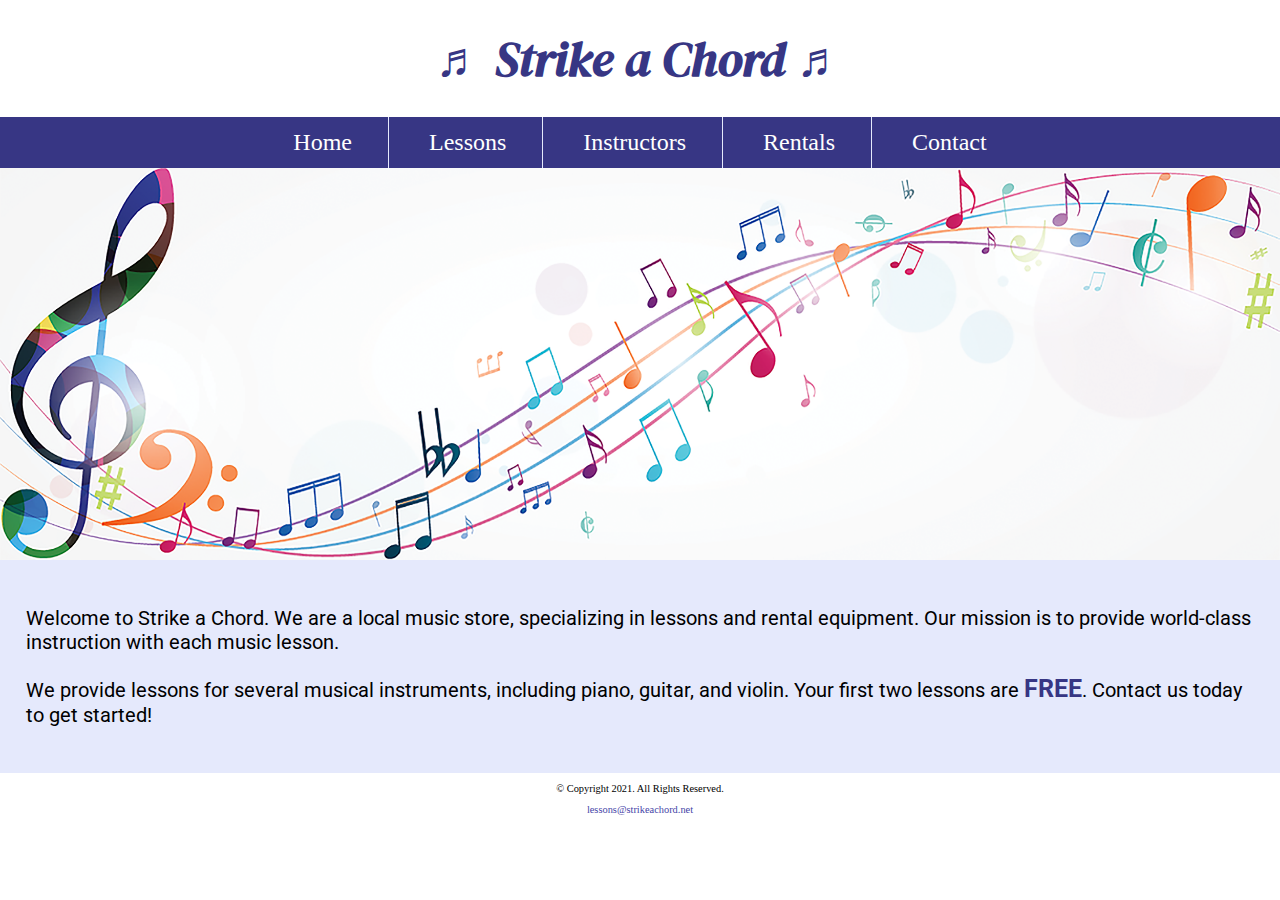
<file: index.html>
<!DOCTYPE html>
<!--
Student Name: Daniel Abreu
File Name: contact.html
Today's Date: Sep 19, 2022
 -->
<html lang="en">
<head>
	<title>Strike a Chord: Home Page</title>
	<meta charset="utf-8">
    <link rel="stylesheet" href="css/styles.css">
    <meta name="viewport" content="width=device-width, initial-scale=1.0">
    <link href="https://fonts.googleapis.com/css?family=DM+Serif+Display:400i|Roboto&display=swap" rel="stylesheet">
    <link rel="shortcut icon" href="images/favicon.ico">
	<link rel="icon" type="image/png" sizes="32x32" href="images/favicon-32.png">
    <link rel="apple-touch-icon" sizes="180x180" href="images/apple-touch-icon.png">
	<link rel="icon" sizes="192x192" href="images/android-chrome-192.png">
</head>
<body>

	<!-- Mobile Nav -->
	<nav class="mobile-nav">
			<div id="menu-links">
				<a href="index.html">Home</a>
				<a href="lessons.html">Lessons</a>
				<a href="instructions.html">Instructors</a>
				<a href="rentals.html">Rentals</a>
				<a href="contact.html">Contact Us</a>
			</div>
			<a class="menu-icon" onclick="hamburger()">
				<div>&#9776;</div>
			</a>
		</nav>

	<header>
		<h1> <span class="tab-desk">&#9836;</span> Strike a Chord <span class="tab-desk">&#9836;</span> </h1>
	</header>

	<nav class="tab-desk">
		<ul>
            <li><a href="index.html">Home</a></li>
            <li><a href="lessons.html">Lessons</a></li>
            <li><a href="instructors.html">Instructors</a></li>
            <li><a href="rentals.html">Rentals</a></li>
            <li><a href="contact.html">Contact</a></li>
        </ul>
	</nav>

    <!-- Hero Image -->
    <div id="hero" class="tab-desk">
        <img src="images/music-notes.png" alt="colorful music notes">
    </div>

	<!-- Use the main area to add the main content to the webpage -->
	<main>

        <div id="intro">

            <p>Welcome to Strike a Chord. We are a local music store, specializing in lessons and rental equipment. Our mission is to provide world-class instruction with each music lesson.</p>

            <p>We provide lessons for several musical instruments, including piano, guitar, and violin. Your first two lessons are <span class="action">FREE</span>. Contact us today to get started!</p>

        </div>

	</main>

	<footer>
		<p>&copy; Copyright 2021. All Rights Reserved.</p>
		<p><a href="mailto:lessons@strikeachord.net">lessons@strikeachord.net</a></p>
	</footer>

	<script src="scripts/script.js"></script>

</body>
</html>
</file>
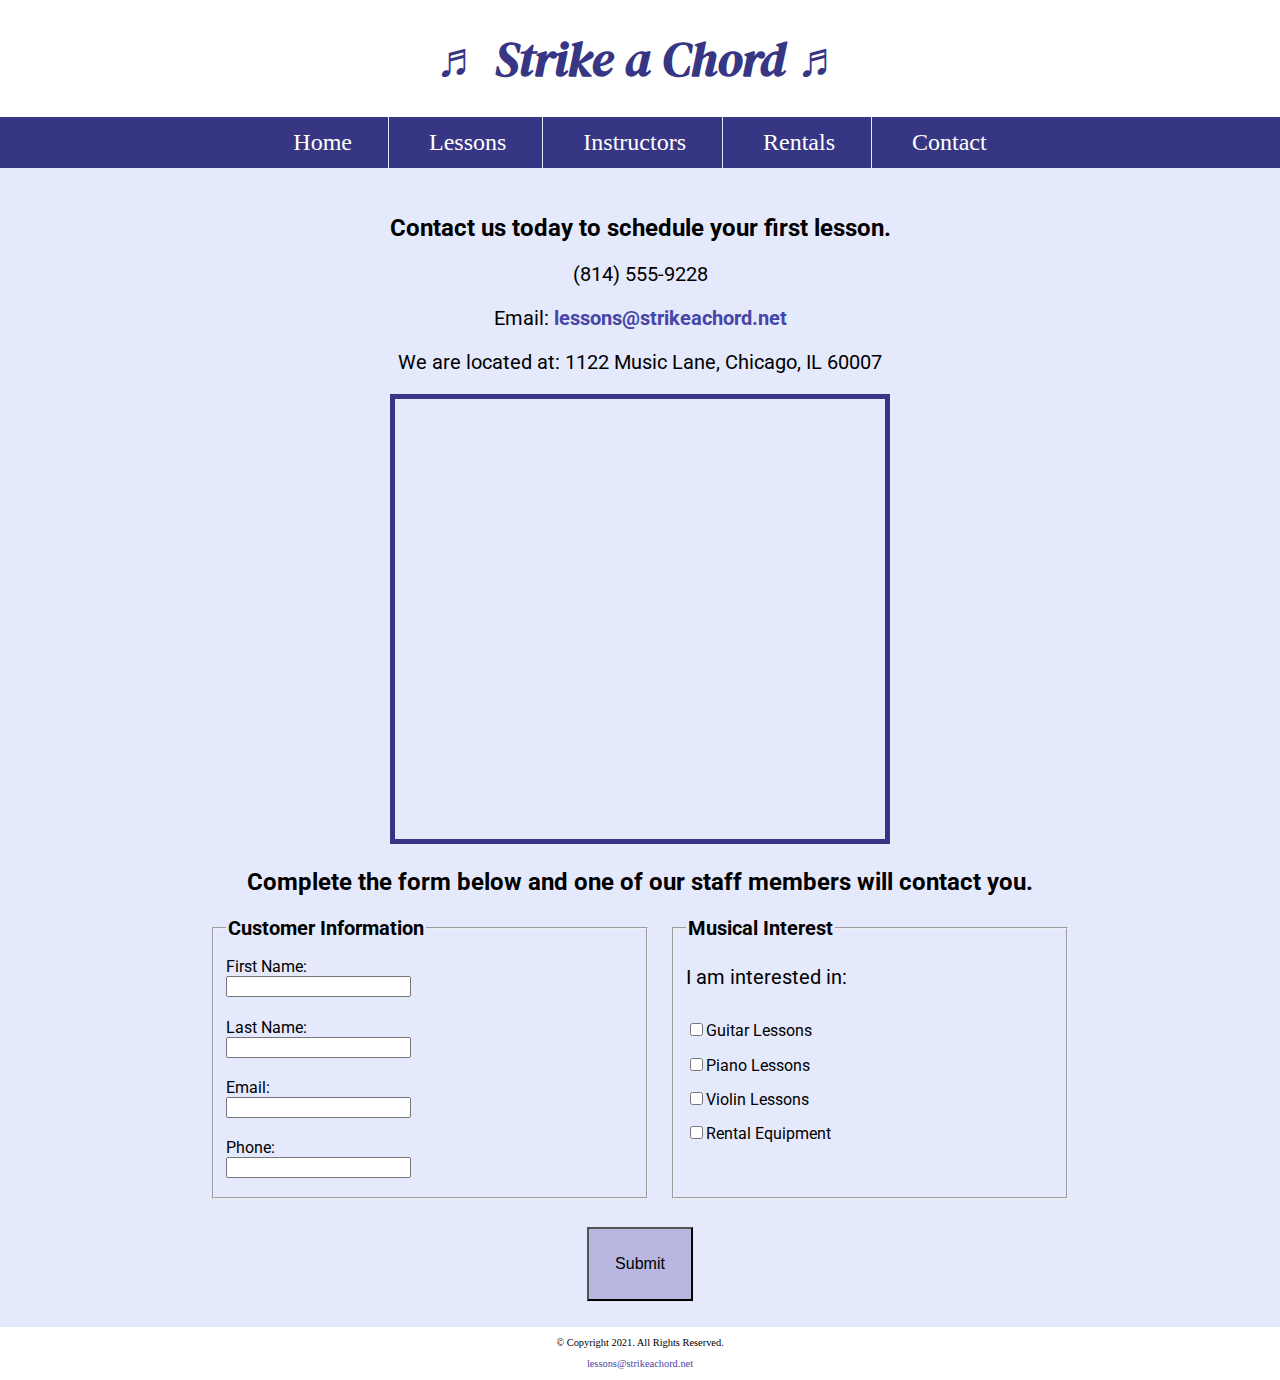
<file: contact.html>
<!DOCTYPE html>
<!--
	Student Name: Daniel Abreu
	File Name: contact.html
	Today's Date: Sep 19, 2022
 -->
<html lang="en">
<head>
	<title>Strike a Chord: Contact</title>
	<meta charset="utf-8">
    <link rel="stylesheet" href="css/styles.css">
    <meta name="viewport" content="width=device-width, initial-scale=1.0">
    <link href="https://fonts.googleapis.com/css?family=DM+Serif+Display:400i|Roboto&display=swap" rel="stylesheet">
    <link rel="shortcut icon" href="images/favicon.ico">
	<link rel="icon" type="image/png" sizes="32x32" href="images/favicon-32.png">
    <link rel="apple-touch-icon" sizes="180x180" href="images/apple-touch-icon.png">
	<link rel="icon" sizes="192x192" href="images/android-chrome-192.png">
</head>
<body>

<!-- Mobile Nav -->
<nav class="mobile-nav">
		<div id="menu-links">
			<a href="index.html">Home</a>
			<a href="lessons.html">Lessons</a>
			<a href="instructions.html">Instructors</a>
			<a href="rentals.html">Rentals</a>
			<a href="contact.html">Contact Us</a>
		</div>
		<a class="menu-icon" onclick="hamburger()">
			<div>&#9776;</div>
		</a>
	</nav>

	<header>
		<h1> <span class="tab-desk">&#9836;</span> Strike a Chord <span class="tab-desk">&#9836;</span> </h1>
	</header>

	<nav class="tablet-desktop">
		<ul>
            <li><a href="index.html">Home</a></li>
            <li><a href="lessons.html">Lessons</a></li>
            <li><a href="instructors.html">Instructors</a></li>
            <li><a href="rentals.html">Rentals</a></li>
            <li><a href="contact.html">Contact</a></li>
        </ul>
	</nav>

	<!-- Use the main area to add the main content to the webpage -->
	<main>

        <div id="contact">

            <h2>Contact us today to schedule your first lesson.</h2>
            <p class="tel-link mobile"><a href="tel:8145559228">(814) 555-9228</a></p>
            <p class="tab-desk">(814) 555-9228</p>
            <p>Email: <a href="mailto:lessons@strikeachord.net" class="email-link">lessons@strikeachord.net</a></p>
            <p>We are located at: 1122 Music Lane, Chicago, IL 60007</p>

            <iframe src="https://www.google.com/maps/embed?pb=!1m18!1m12!1m3!1d380513.7160580949!2d-88.01215278051977!3d41.83339249282865!2m3!1f0!2f0!3f0!3m2!1i1024!2i768!4f13.1!3m3!1m2!1s0x880e2c3cd0f4cbed%3A0xafe0a6ad09c0c000!2sChicago%2C+IL!5e0!3m2!1sen!2sus!4v1558660826146!5m2!1sen!2sus" width="600" height="450" class="map" allowfullscreen></iframe>

        </div>

        <div id="form">

                <h2>Complete the form below and one of our staff members will contact you.</h2>

                <form class="form-grid"><!-- Start Form -->

                    <fieldset>
                        <legend>Customer Information</legend>
                        <label for="fName">First Name:</label>
                        <input type="text" name="fName" id="fName">

                        <label for="lName">Last Name:</label>
                        <input type="text" name="lName" id="lName">

                        <label for="email">Email:</label>
                        <input type="email" name="email" id="email">

                        <label for="phone">Phone:</label>
                        <input type="tel" id="phone" name="phone">
                    </fieldset>

                    <fieldset>
                        <legend>Musical Interest</legend>
                        <p>I am interested in:</p>

                        <label for="guitarles"><input type="checkbox" name="interest" id="guitarles" value="Guitar Lessons">Guitar Lessons</label>

                        <label for="piano"><input type="checkbox" name="interest" id="pianoles" value="Piano Lessons">Piano Lessons</label>

                        <label for="violin"><input type="checkbox" name="interest" id="violinles" value="Violin Lessons">Violin Lessons</label>

                        <label for="rent"><input type="checkbox" name="interest" id="rent" value="Rental Equipment">Rental Equipment</label>

                    </fieldset>

                    <input type="submit" id="submit" value="Submit" class="btn">

                </form>

            </div>

	</main>

	<footer>
		<p>&copy; Copyright 2021. All Rights Reserved.</p>
		<p><a href="mailto:lessons@strikeachord.net">lessons@strikeachord.net</a></p>
	</footer>

	<script src="scripts/script.js"></script>

</body>
</html>
</file>
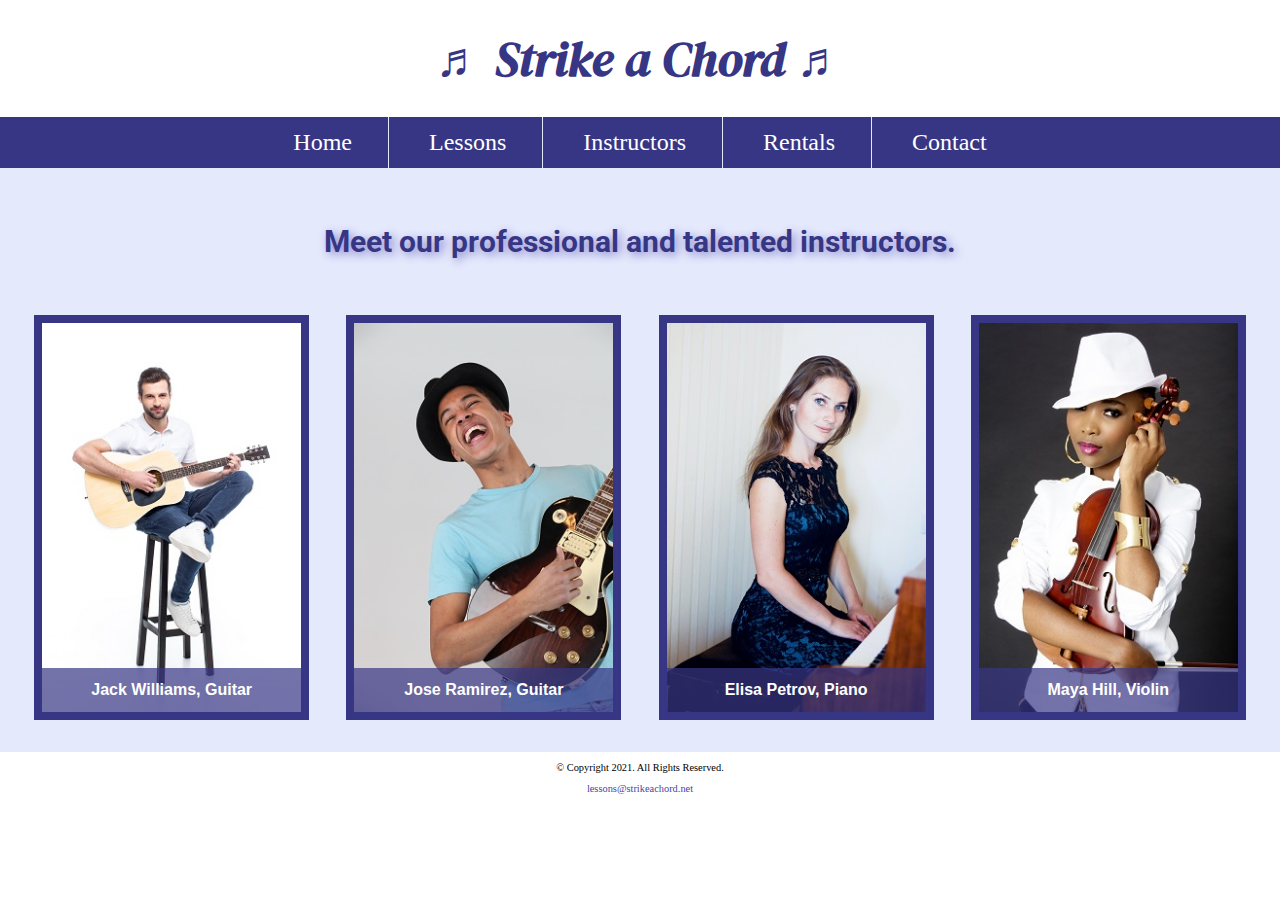
<file: instructors.html>
<!DOCTYPE html>
<!--
Student Name: Daniel Abreu
File Name: contact.html
Today's Date: Sep 19, 2022
 -->
<html lang="en">
<head>
	<title>Strike a Chord: Instructors</title>
	<meta charset="utf-8">
    <link rel="stylesheet" href="css/styles.css">
    <meta name="viewport" content="width=device-width, initial-scale=1.0">
    <link href="https://fonts.googleapis.com/css?family=DM+Serif+Display:400i|Roboto&display=swap" rel="stylesheet">
    <link rel="shortcut icon" href="images/favicon.ico">
	<link rel="icon" type="image/png" sizes="32x32" href="images/favicon-32.png">
    <link rel="apple-touch-icon" sizes="180x180" href="images/apple-touch-icon.png">
	<link rel="icon" sizes="192x192" href="images/android-chrome-192.png">
</head>
<body>

	<!-- Mobile Nav -->
	<nav class="mobile-nav">
			<div id="menu-links">
				<a href="index.html">Home</a>
				<a href="lessons.html">Lessons</a>
				<a href="instructions.html">Instructors</a>
				<a href="rentals.html">Rentals</a>
				<a href="contact.html">Contact Us</a>
			</div>
			<a class="menu-icon" onclick="hamburger()">
				<div>&#9776;</div>
			</a>
		</nav>

	<header>
		<h1> <span class="tab-desk">&#9836;</span> Strike a Chord <span class="tab-desk">&#9836;</span> </h1>
	</header>

	<nav class="tab-desk">
		<ul>
            <li><a href="index.html">Home</a></li>
            <li><a href="lessons.html">Lessons</a></li>
            <li><a href="instructors.html">Instructors</a></li>
            <li><a href="rentals.html">Rentals</a></li>
            <li><a href="contact.html">Contact</a></li>
        </ul>
	</nav>

	<!-- Use the main area to add the main content to the webpage -->
	<main class="grid">

        <aside>
            <p>Meet our professional and talented instructors.</p>
        </aside>

        <figure>
            <img src="images/guitar-instructor.jpg" alt="guitar instructor">
            <figcaption>Jack Williams, Guitar</figcaption>
        </figure>

        <figure>
            <img src="images/electric-guitar-instructor.jpg" alt="guitar instructor">
            <figcaption>Jose Ramirez, Guitar</figcaption>
        </figure>

        <figure>
            <img src="images/piano-instructor.jpg" alt="piano instructor">
            <figcaption>Elisa Petrov, Piano</figcaption>
        </figure>

        <figure>
            <img src="images/violin-instructor.jpg" alt="guitar instructor">
            <figcaption>Maya Hill, Violin</figcaption>
        </figure>

	</main>

	<footer>
		<p>&copy; Copyright 2021. All Rights Reserved.</p>
		<p><a href="mailto:lessons@strikeachord.net">lessons@strikeachord.net</a></p>
	</footer>

	<script src="scripts/script.js"></script>

</body>
</html>
</file>
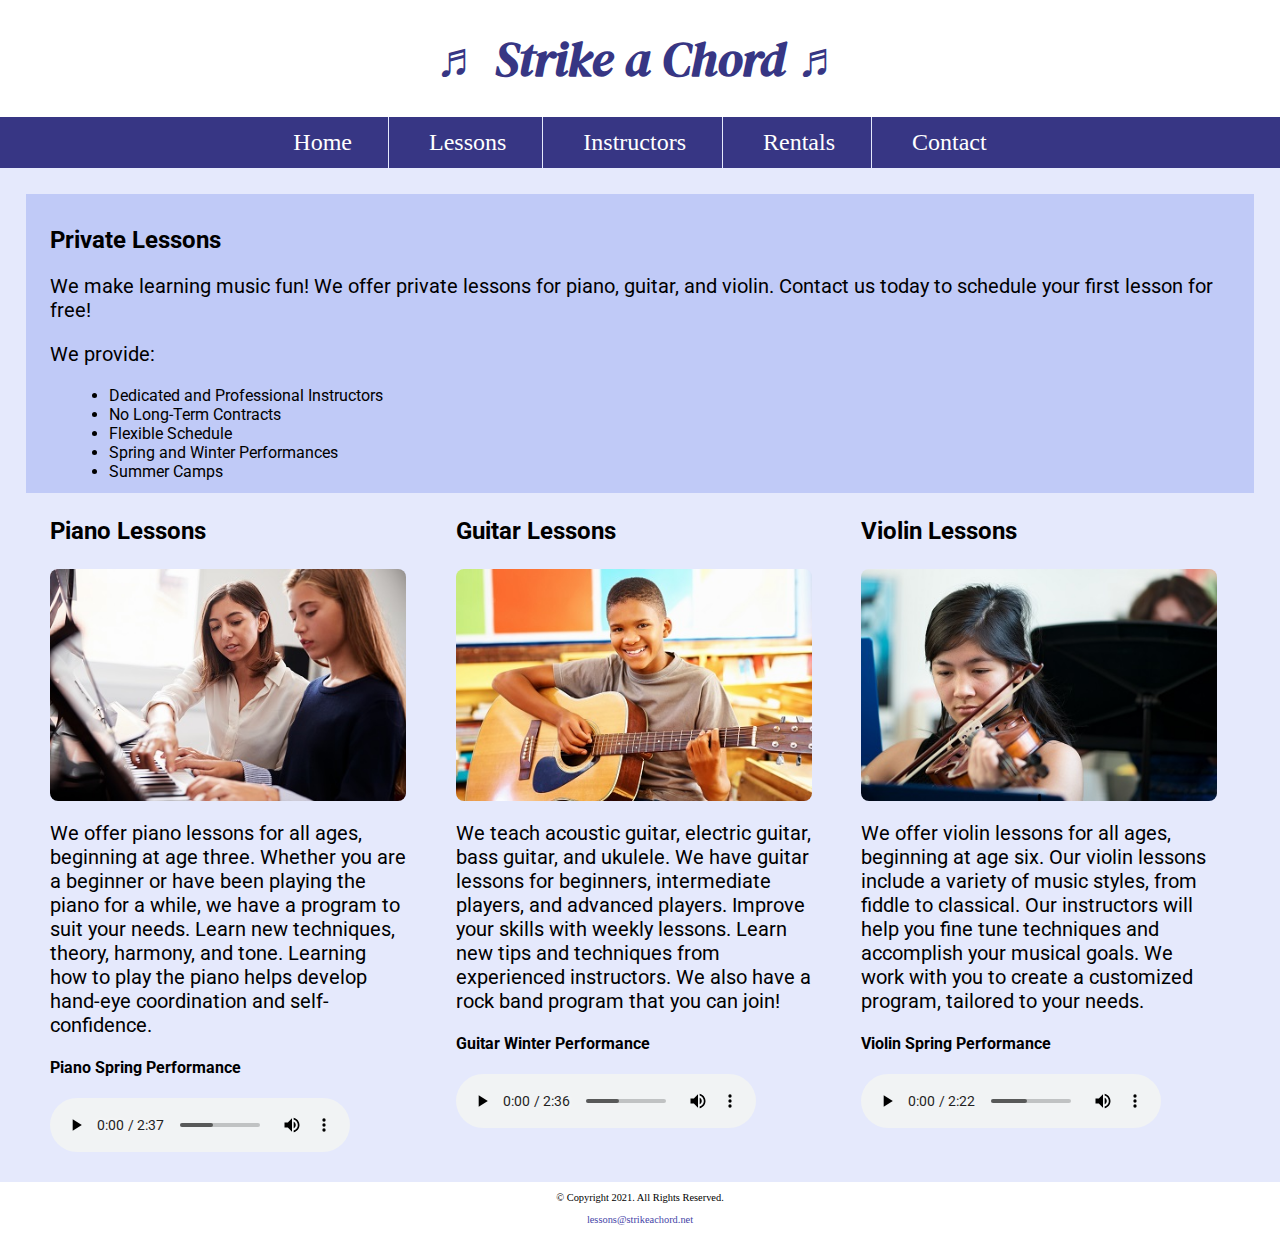
<file: lessons.html>
<!DOCTYPE html>
<!--
Student Name: Daniel Abreu
File Name: contact.html
Today's Date: Sep 19, 2022
 -->
<html lang="en">
<head>
	<title>Strike a Chord: Lessons</title>
	<meta charset="utf-8">
    <link rel="stylesheet" href="css/styles.css">
    <meta name="viewport" content="width=device-width, initial-scale=1.0">
    <link href="https://fonts.googleapis.com/css?family=DM+Serif+Display:400i|Roboto&display=swap" rel="stylesheet">
    <link rel="shortcut icon" href="images/favicon.ico">
	<link rel="icon" type="image/png" sizes="32x32" href="images/favicon-32.png">
    <link rel="apple-touch-icon" sizes="180x180" href="images/apple-touch-icon.png">
	<link rel="icon" sizes="192x192" href="images/android-chrome-192.png">
</head>
<body>

	<!-- Mobile Nav -->
	<nav class="mobile-nav">
			<div id="menu-links">
				<a href="index.html">Home</a>
				<a href="lessons.html">Lessons</a>
				<a href="instructions.html">Instructors</a>
				<a href="rentals.html">Rentals</a>
				<a href="contact.html">Contact Us</a>
			</div>
			<a class="menu-icon" onclick="hamburger()">
				<div>&#9776;</div>
			</a>
		</nav>

	<header>
		<h1> <span class="tab-desk">&#9836;</span> Strike a Chord <span class="tab-desk">&#9836;</span> </h1>
	</header>

	<nav class="tab-desk">
		<ul>
            <li><a href="index.html">Home</a></li>
            <li><a href="lessons.html">Lessons</a></li>
            <li><a href="instructors.html">Instructors</a></li>
            <li><a href="rentals.html">Rentals</a></li>
            <li><a href="contact.html">Contact</a></li>
        </ul>
	</nav>

	<!-- Use the main area to add the main content to the webpage -->
	<main>

        <section id="info">

            <h2>Private Lessons</h2>
            <p>We make learning music fun! We offer private lessons for piano, guitar, and violin. Contact us today to schedule your first lesson for free! </p>
            <p>We provide:</p>
            <ul>
                <li>Dedicated and Professional Instructors</li>
                <li>No Long-Term Contracts</li>
                <li>Flexible Schedule</li>
                <li>Spring and Winter Performances</li>
                <li>Summer Camps</li>
            </ul>

        </section>

        <section id="piano">

            <h3>Piano Lessons</h3>
            <img src="images/piano-lesson.jpg" alt="piano teacher and student sitting at a piano" class="round">
            <p>We offer piano lessons for all ages, beginning at age three. Whether you are a beginner or have been playing the piano for a while, we have a program to suit your needs. Learn new techniques, theory, harmony, and tone. Learning how to play the piano helps develop hand-eye coordination and self-confidence.</p>

            <h4>Piano Spring Performance</h4>
            <audio controls>
                <source src="media/piano.mp3" type="audio/mp3">
                <source src="media/piano.ogg" type="audio/ogg">
                <p>Your browser does not support the audio element.</p>
            </audio>

        </section>

        <section id="guitar">

            <h3>Guitar Lessons</h3>
            <img src="images/child-guitar.jpg" alt="child with a smile holding a guitar" class="round">
            <p>We teach acoustic guitar, electric guitar, bass guitar, and ukulele. We have guitar lessons for beginners, intermediate players, and advanced players. Improve your skills with weekly lessons. Learn new tips and techniques from experienced instructors. We also have a rock band program that you can join!</p>

            <h4>Guitar Winter Performance</h4>
            <audio controls>
                <source src="media/guitar.mp3" type="audio/mp3">
                <source src="media/guitar.ogg" type="audio/ogg">
                <p>Your browser does not support the audio element.</p>
            </audio>

        </section>

        <section id="violin">

            <h3>Violin Lessons</h3>
            <img src="images/woman-violin.jpg" alt="woman playing the violin" class="round">
            <p>We offer violin lessons for all ages, beginning at age six. Our violin lessons include a variety of music styles, from fiddle to classical. Our instructors will help you fine tune techniques and accomplish your musical goals. We work with you to create a customized program, tailored to your needs.</p>

            <h4>Violin Spring Performance</h4>
            <audio controls>
                <source src="media/violin.mp3" type="audio/mp3">
                <source src="media/violin.ogg" type="audio/ogg">
                <p>Your browser does not support the audio element.</p>
            </audio>

        </section>

	</main>

	<footer>
		<p>&copy; Copyright 2021. All Rights Reserved.</p>
		<p><a href="mailto:lessons@strikeachord.net">lessons@strikeachord.net</a></p>
	</footer>

		<script src="scripts/script.js"></script>

</body>
</html>
</file>
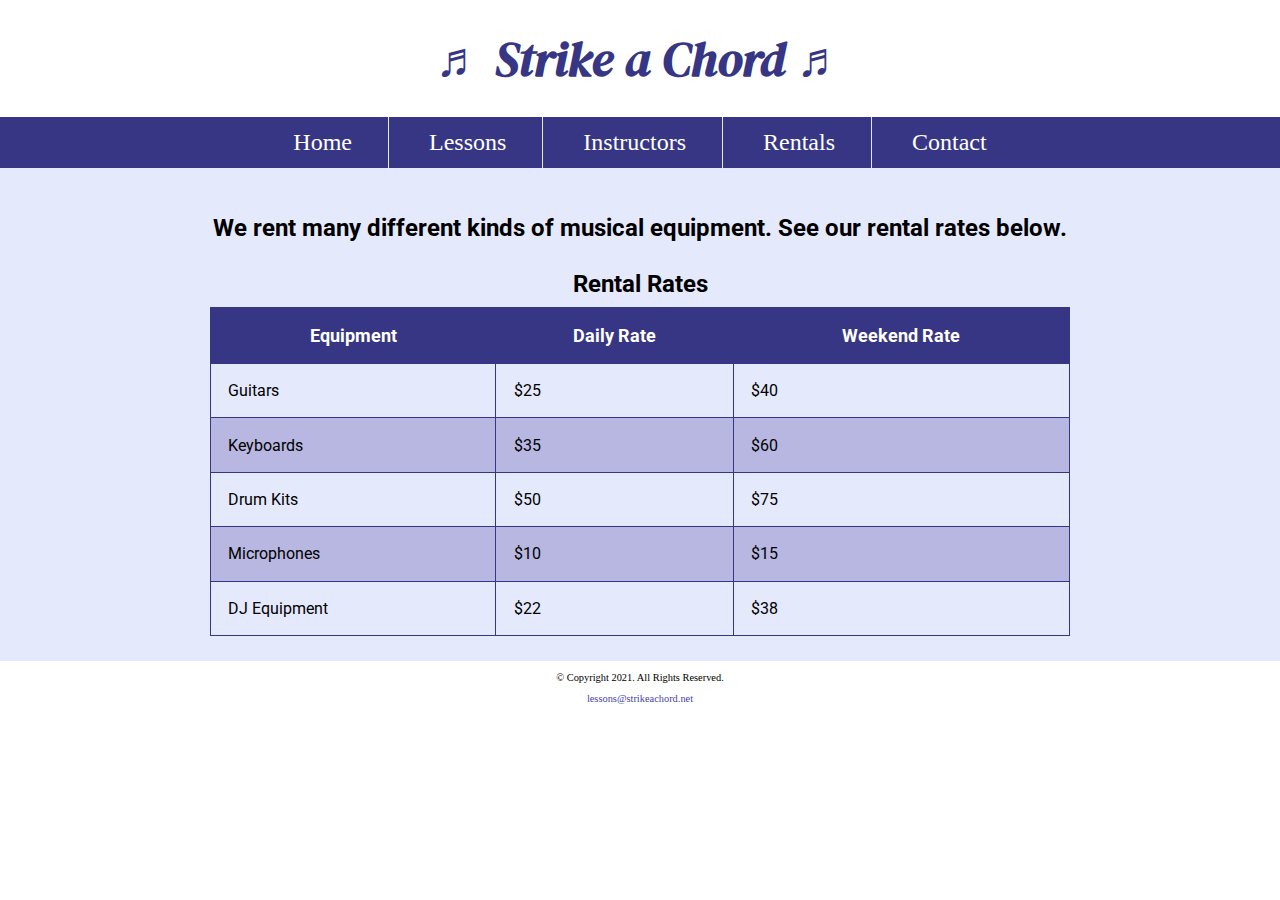
<file: rentals.html>
<!DOCTYPE html>
<!--
Student Name: Daniel Abreu
File Name: contact.html
Today's Date: Sep 19, 2022
 -->
<html lang="en">
<head>
	<title>Strike a Chord: Rentals</title>
	<meta charset="utf-8">
    <link rel="stylesheet" href="css/styles.css">
    <meta name="viewport" content="width=device-width, initial-scale=1.0">
    <link href="https://fonts.googleapis.com/css?family=DM+Serif+Display:400i|Roboto&display=swap" rel="stylesheet">
    <link rel="shortcut icon" href="images/favicon.ico">
	<link rel="icon" type="image/png" sizes="32x32" href="images/favicon-32.png">
    <link rel="apple-touch-icon" sizes="180x180" href="images/apple-touch-icon.png">
	<link rel="icon" sizes="192x192" href="images/android-chrome-192.png">
</head>
<body>

	<!-- Mobile Nav -->
	<nav class="mobile-nav">
			<div id="menu-links">
				<a href="index.html">Home</a>
				<a href="lessons.html">Lessons</a>
				<a href="instructions.html">Instructors</a>
				<a href="rentals.html">Rentals</a>
				<a href="contact.html">Contact Us</a>
			</div>
			<a class="menu-icon" onclick="hamburger()">
				<div>&#9776;</div>
			</a>
		</nav>

	<header>
		<h1> <span class="tab-desk">&#9836;</span> Strike a Chord <span class="tab-desk">&#9836;</span> </h1>
	</header>

	<nav class="tab-desk">
		<ul>
            <li><a href="index.html">Home</a></li>
            <li><a href="lessons.html">Lessons</a></li>
            <li><a href="instructors.html">Instructors</a></li>
            <li><a href="rentals.html">Rentals</a></li>
            <li><a href="contact.html">Contact</a></li>
        </ul>
	</nav>

	<!-- Use the main area to add the main content to the webpage -->
	<main>

        <div id="rental">

            <h2>We rent many different kinds of musical equipment. See our rental rates below.</h2>

            <table>
                <caption>Rental Rates</caption>
                <tr><!-- Row 1 -->
                    <th>Equipment</th>
                    <th>Daily Rate</th>
                    <th>Weekend Rate</th>
                </tr>

                <tr><!-- Row 2 -->
                    <td>Guitars</td>
                    <td>$25</td>
                    <td>$40</td>
                </tr>

                <tr><!-- Row 3 -->
                    <td>Keyboards</td>
                    <td>$35</td>
                    <td>$60</td>
                </tr>

                <tr><!-- Row 4 -->
                    <td>Drum Kits</td>
                    <td>$50</td>
                    <td>$75</td>
                </tr>

                <tr><!-- Row 5 -->
                    <td>Microphones</td>
                    <td>$10</td>
                    <td>$15</td>
                </tr>

                <tr><!-- Row 6 -->
                    <td>DJ Equipment</td>
                    <td>$22</td>
                    <td>$38</td>
                </tr>

            </table>

        </div>

	</main>

	<footer>
		<p>&copy; Copyright 2021. All Rights Reserved.</p>
		<p><a href="mailto:lessons@strikeachord.net">lessons@strikeachord.net</a></p>
	</footer>

	<script src="scripts/script.js"></script>

</body>
</html>
</file>
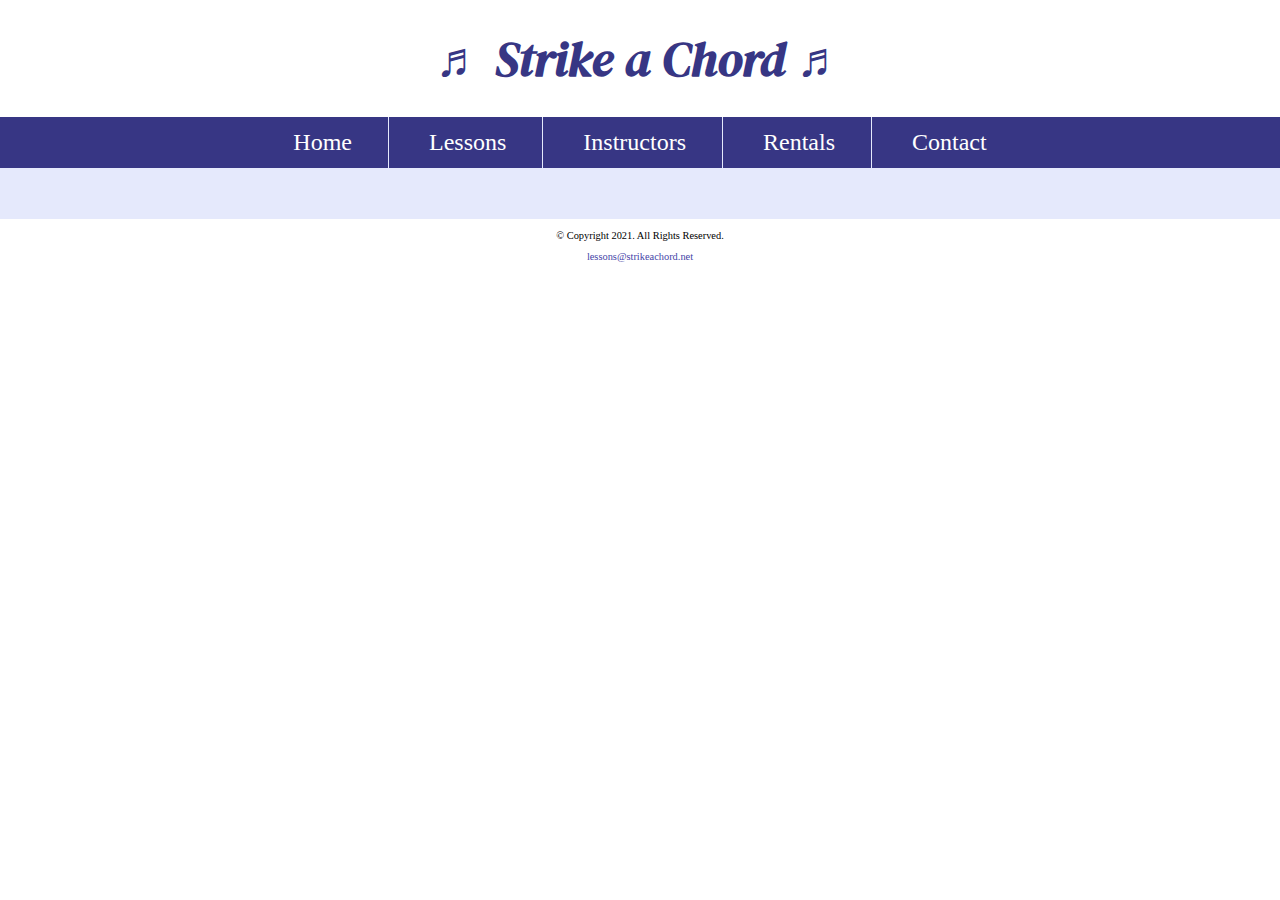
<file: template.html>
<!DOCTYPE html>
<!--
Student Name: Daniel Abreu
File Name: contact.html
Today's Date: Sep 19, 2022
 -->
<html lang="en">
<head>
	<title>Strike a Chord: Template</title>
	<meta charset="utf-8">
    <link rel="stylesheet" href="css/styles.css">
    <meta name="viewport" content="width=device-width, initial-scale=1.0">
    <link href="https://fonts.googleapis.com/css?family=DM+Serif+Display:400i|Roboto&display=swap" rel="stylesheet">
    <link rel="shortcut icon" href="images/favicon.ico">
	<link rel="icon" type="image/png" sizes="32x32" href="images/favicon-32.png">
    <link rel="apple-touch-icon" sizes="180x180" href="images/apple-touch-icon.png">
	<link rel="icon" sizes="192x192" href="images/android-chrome-192.png">
</head>
<body>

	<!-- Mobile Nav -->
	<nav class="mobile-nav">
			<div id="menu-links">
				<a href="index.html">Home</a>
				<a href="lessons.html">Lessons</a>
				<a href="instructions.html">Instructors</a>
				<a href="rentals.html">Rentals</a>
				<a href="contact.html">Contact Us</a>
			</div>
			<a class="menu-icon" onclick="hamburger()">
				<div>&#9776;</div>
			</a>
		</nav>

	<header>
		<h1> <span class="tab-desk">&#9836;</span> Strike a Chord <span class="tab-desk">&#9836;</span> </h1>
	</header>

	<nav class="tab-desk">
		<ul>
            <li><a href="index.html">Home</a></li>
            <li><a href="lessons.html">Lessons</a></li>
            <li><a href="instructors.html">Instructors</a></li>
            <li><a href="rentals.html">Rentals</a></li>
            <li><a href="contact.html">Contact</a></li>
        </ul>
	</nav>

	<!-- Use the main area to add the main content to the webpage -->
	<main>

        <div>

        </div>

	</main>

	<footer>
		<p>&copy; Copyright 2021. All Rights Reserved.</p>
		<p><a href="mailto:lessons@strikeachord.net">lessons@strikeachord.net</a></p>
	</footer>

	<script src="scripts/script.js"></script>

</body>
</html>
</file>
<file: css/styles.css>
/*
Author: Daniel Abreu
Date: Sep 19, 2022
File Name: styles.css
*/

/* CSS Reset */
body, header, nav, main, footer, img, h1, ul, section, aside, figure, figcaption {
    margin: 0;
    padding: 0;
    border: 0;
}

/* Style rule for images */
img {
    max-width: 100%;
    display: block;
}

/* Style rule for box sizing applies to all elements */
* {
  box-sizing: border-box;
}

/* Style rules for mobile viewport */

/* Hide tab-desk class */
.tab-desk, #menu-links {
    display: none;
}

/* Style rules for header content */
header {
    text-align: center;
    font-size: 1.5em;
    color: #373684;
}

header h1 {
    font-family: 'DM Serif Display', serif;
    font-style: italic;
    font-size: 1.5em;
    padding: 4%;
    margin-right: 15%;
}

/* Style rules for navigation area */
nav {
    background-color: #373684;
}

.mobile-nav a {
  color: #fff;
  text-align: center;
  font-size: 2em;
  text-decoration: none;
  padding: 3%;
  display: block;
}

.mobile-nav a.menu-icon {
  display: block;
  position: absolute;
  right: 0;
  top: 0;
}

.menu-icon div {
  height: 50px;
  width: 50px;
  background-color: #373684;
}

/* Style rules for main content */
main {
    padding: 2%;
    background-color: #e5e9fc;
    overflow: auto;
    font-family: 'Roboto', sans-serif;
}

main p {
    font-size: 1.25em;
}

.action {
    font-size: 1.25em;
    color: #373684;
    font-weight: bold;
}

#piano, #guitar, #violin {
    margin: 0 2%;
}

#info {
    clear: left;
    background-color: #c0caf7;
    padding: 1% 2%;
}

#info ul {
    margin-left: 10%;
}

.round {
    border-radius: 8px;
}

aside {
    text-align: center;
    font-size: 1.5em;
    font-weight: bold;
    color: #373684;
    text-shadow: 3px 3px 10px #8280cb;
}

figure {
    position: relative;
    max-width: 275px;
    margin: 2% auto;
    border: 8px solid #373684;
}

figcaption {
    position: absolute;
    bottom: 0;
    background: rgba(55, 54, 132, 0.7);
    color: #fff;
    width: 100%;
    padding: 5% 0;
    text-align: center;
    font-family: Verdana, Arial, sans-serif;
    font-size: 1.5em;
    font-weight: bold;
}

#contact, #rental h2, #form h2 {
    text-align: center;
}

.tel-link {
    background-color: #373684;
    padding: 2%;
    margin: 0 auto;
    width: 80%;
    text-align: center;
    border-radius: 5px;
}

.tel-link a {
    color: #fff;
    text-decoration: none;
    font-size: 1.5em;
    display: block;
}

#contact .email-link {
    color: #4645a8;
    text-decoration: none;
    font-weight: bold;
}

.map {
    border: 5px solid #373684;
    width: 95%;
    height: 50%;
}

/* Style rules for table */
table {
    border: 1px solid #373684;
    border-collapse: collapse;
    margin: 0 auto;
    width: 100%;
}

caption {
    font-size: 1.5em;
    font-weight: bold;
    padding: 1%;
}

th, td {
    border: 1px solid #373684;
    padding: 2%;
}

th {
    background-color: #373684;
    color: #fff;
    font-size: 1.15em;
}

tr:nth-child(odd) {
    background-color: #b7b7e1;
}

/* Style rules for form elements */
fieldset, input  {
    margin-bottom: 2%;
}

fieldset legend {
    font-weight: bold;
    font-size: 1.25em;
}

label {
    display: block;
    padding-top: 3%;
}

form #submit {
    margin: 0 auto;
    display: block;
    padding: 3%;
    background-color: #b7b7e1;
    font-size: 1em;
}

/* Style rules for footer content */
footer {
    text-align: center;
    font-size: 0.65em;
    clear: left;
}

footer a {
    color: #4645a8;
    text-decoration: none;
}

/* Media Query for Tablet Viewport */
@media screen and (min-width: 550px), print {

    /* Tablet Viewport: Show tab-desk class, hide mobile class */
    .tab-desk {
        display: block;
    }

    .mobile, .mobile-nav {
        display: none;
    }

    /* Tablet Viewport: Style rule for header content */
    span.tab-desk {
        display: inline;
    }

    header h1 {
      margin: 0;
      padding: 0;
      font-size: 2em;
    }

    /* Tablet Viewport: Style rules for nav area */
    nav ul {
        list-style-type: none;
        text-align: center;
    }

    nav li {
        border-top: none;
        display: inline-block;
        border-right: 1px solid #e5e9fc;
        font-size: 1.5em;
    }

    nav li:last-child {
        border-right: none;
    }

    nav li a {
        padding: 0.25em 0.5em;
        display: block;
        color: #fff;
        text-align: center;
        text-decoration: none;
    }

    .grid {
        display: grid;
        grid-template-columns: auto auto;
        grid-gap: 20px;
    }

    aside {
        grid-column: 1 / span 2;
    }

    /* Tablet Viewport: Style rule for map */
   .map {
        width: 500px;
        height: 450px;
    }

    /* Tablet Viewport: Style rule for form element */
    form {
        width: 70%;
        margin: 0 auto;
    }

}

/* Media Query for Desktop Viewport */
@media screen and (min-width: 769px), print {

    /* Desktop Viewport: Style rule for header */
    header {
        padding: 2%;
    }

    /* Desktop Viewport: Style rules for nav area */
    nav li a {
        padding: 0.5em 1.5em;
    }

    nav li a:hover {
        color: #373684;
        background-color: #e5e9fc;
        transform: scale(1.2);
    }

    /* Desktop Viewport: Style Rules for main content */
    #info ul {
        margin-left: 5%;
    }

    main h3 {
        font-size: 1.5em;
    }

    #piano, #guitar, #violin {
        width: 29%;
        float: left;
        margin: 0 2%;
    }

    .grid {
        grid-template-columns: auto auto auto auto;
    }

    figcaption {
        font-size: 1em;
    }

    aside {
        grid-column: 1 / span 4;
    }

    /* Style rule for table */
    table {
        width: 70%;
    }

    /* Desktop Viewport: Style rules for form elements */
    .form-grid {
        display: grid;
        grid-template-columns: auto auto;
        grid-gap: 20px;
    }

    .btn {
        grid-column: 1 / span 2;
    }

}

/* Media Query for Print */
@media print {

    body {
        background-color: #fff;
        color: #000;
    }

}
</file>
